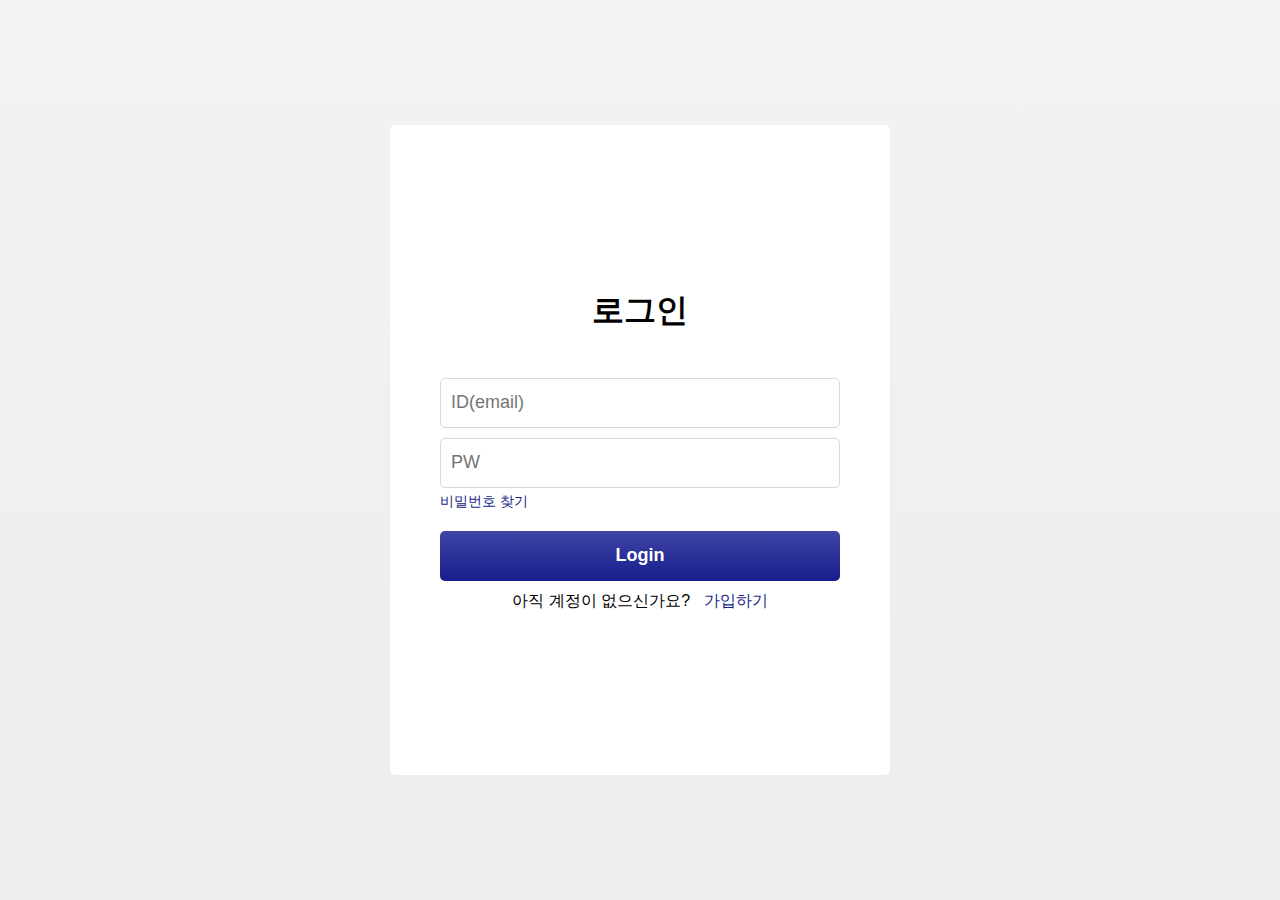
<file: Files/log_in.html>
<!DOCTYPE html>
<head>
    <meta charset="utf-8">
    <link rel="stylesheet" href="lib/css/style.css">
</head>
<body>
    <div id="login_wrap" class="wrap">
        <div>
            <h1>로그인</h1>
            <form method="post" class="form" action="login_ok.php" >
                <p><input type="text" name="email" placeholder="ID(email)"></p>
                <p><input type="password" name="pwd" placeholder="PW"></p>
                <p class="forgetpw"><a href="changepw.php">비밀번호 찾기</a></p>
                <p><input type="submit" value="Login" class="form_btn"></p>
            </form>
            <p class="signup_btn">아직 계정이 없으신가요? &nbsp; <a href="register.html">가입하기</a></p>
        </div>
    </div>
    </body>
</file>
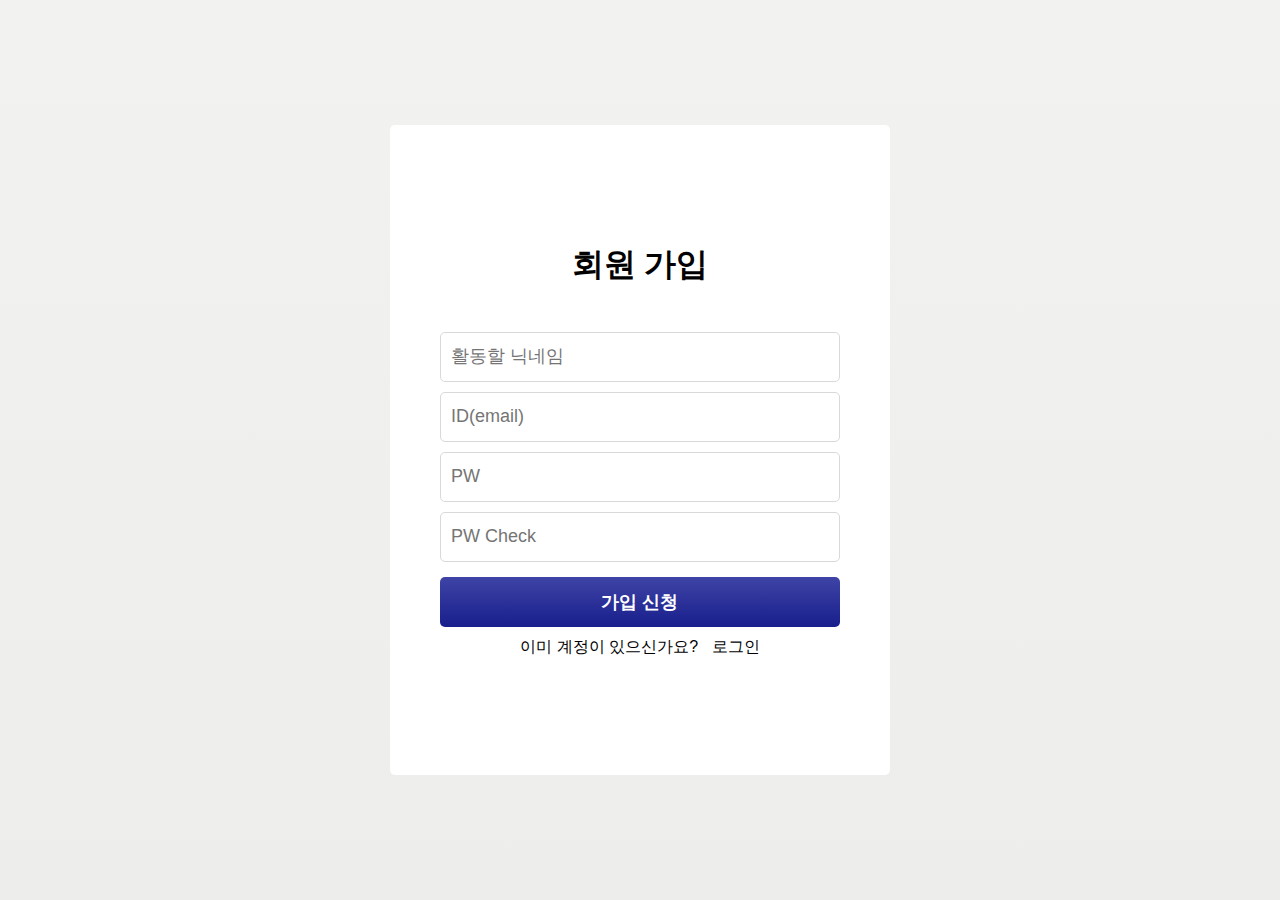
<file: Files/register.html>
<!DOCTYPE html>
<head>
    <meta charset="utf-8">
    <link rel="stylesheet" href="lib/css/style.css">
</head>
<body>
    <div id="signup_wrap" class="wrap">
        <div>
            <h1> 회원 가입 </h1>
            <form method="post" class="form" action="register.php" >
                <!-- <form action="register.php" method="post" class="form" onsubmit="return sendit()"> -->
                <p><input type="text" name="user_name" placeholder="활동할 닉네임"></p>
                <p><input type="text" name="email"  placeholder="ID(email)"></p>
                <p><input type="password" name="pwd" placeholder="PW"></p>
                <p><input type="password" name="pwcheck" placeholder="PW Check"></p>
                <!-- <p><input type="text" name="userphone" id="userphone" placeholder="Phone Number 000-0000-0000"></p> -->
                <!-- <p><input type="text" name="useremail" id="useremail" placeholder="E-mail"></p> -->
                <!-- <p class="interest"> -->
                    <!-- <label for="drive">Drive <input type="checkbox" name="interest[]" id="drive" value="Drive"></label> -->
                    <!-- <label for="movie">Movie <input type="checkbox" name="interest[]" id="movie" value="Movie"></label> -->
                    <!-- <label for="study">Study <input type="checkbox" name="interest[]" id="study" value="Study"></label> -->
                    <!-- <label for="game">Game <input type="checkbox" name="interest[]" id="game" value="Game"></label>  -->
                    <!-- <label for="health">Health <input type="checkbox" name="interest[]" id="health" value="Health"></label> -->
                    <!-- <label for="coding">Coding <input type="checkbox" name="interest[]" id="coding" value="Coding"></label> -->
                <!-- </p> -->
                <p><input type="submit" value="가입 신청" class="form_btn"></p>
            </form>
            <p class="signup_btn">이미 계정이 있으신가요? &nbsp; <a href="log_in.html">로그인</a></p>
        </div>
    </div>
    <!-- <script src="./lib/js/regist.js"></script> -->
</body>
</file>
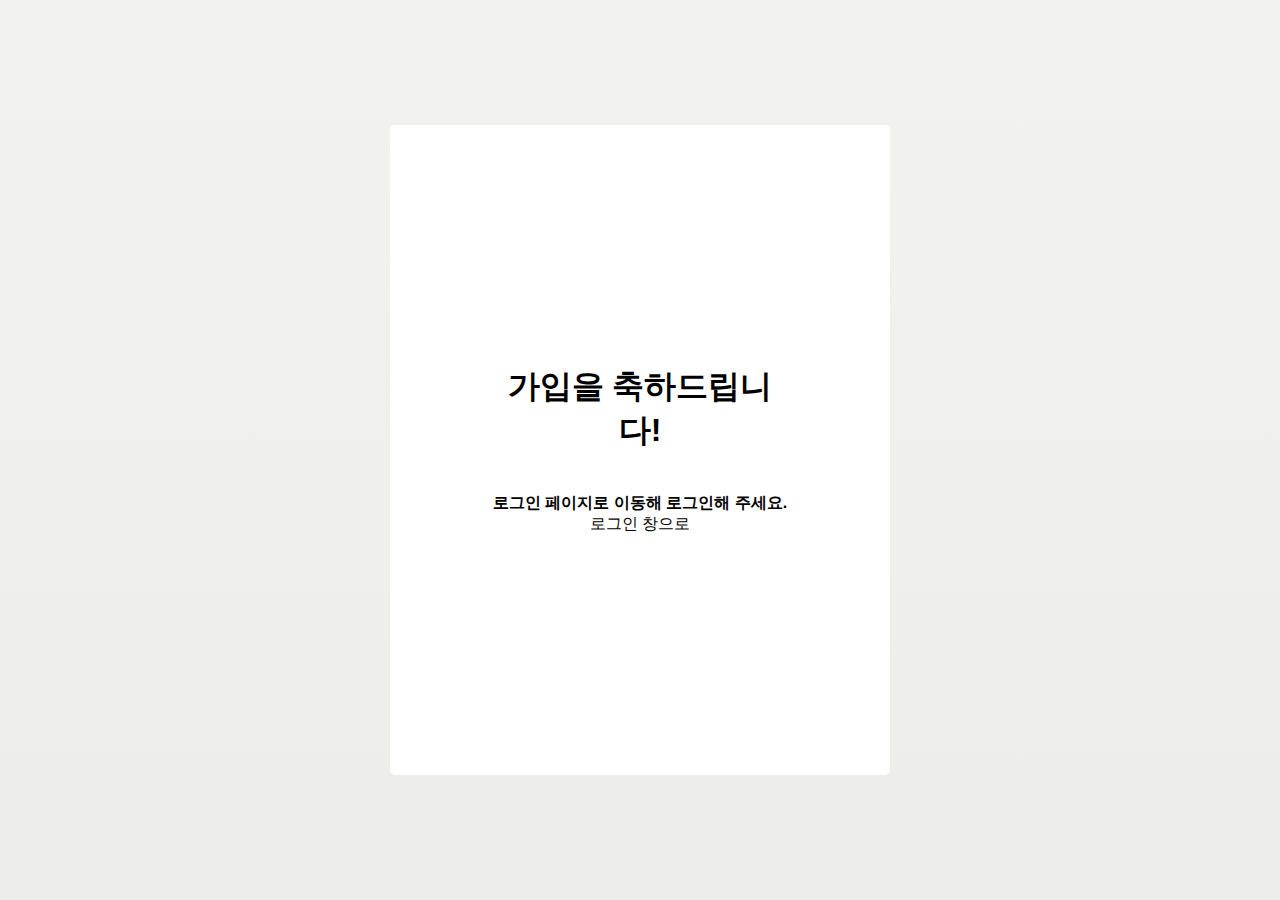
<file: Files/register_suc.html>
<!DOCTYPE html>
<head>
    <meta charset="utf-8">
    <link rel="stylesheet" href="lib/css/style.css">
</head>
<body>
    <div id="signup_suc_wrap" class="wrap">
        <div>
            <!-- <h3>님</h3> -->
            <h1>가입을 축하드립니다!</h1>
            <h4>로그인 페이지로 이동해 로그인해 주세요.</h4>
            <p class="signup_btn"> <a href="log_in.html">로그인 창으로</a></p>
        </div>
    </div>
    </body>
</file>
<file: Files/lib/css/style.css>
/* style.css */
* { padding: 0; margin: 0; }
a { text-decoration: none; color: #000; }

/* body 중앙 정렬 : html flex */

html { width: 100%; height: 100%; display: flex; 
    align-items: center; }

body { width: 100%; margin: 100 auto; text-align: center;
    background: linear-gradient(to bottom, #F2F2F0, #ededec);
    font-family:'Segoe UI', Tahoma, Geneva, Verdana, sans-serif }

.wrap { width: 500px; height: 650px; margin: 0 auto;
    background-color: #ffffff; border-radius: 5px; display: flex; 
    justify-content: center; align-items: center;}

.wrap > div { width: 100%; margin: 0 100px; }
h1 { margin-bottom: 40px; }

/* submit을 제외한 나머지 input 태그 적용 */
.wrap .form input:not(input[type='submit'], input[type='checkbox']) {
    border: 1px solid #d9d9d9; width: 400px; height: 50px;
    margin: 5px; padding-left: 10px; border-radius: 5px;
    box-sizing: border-box; font-size: 18px; }

#login_wrap .forgetpw { text-align: left; font-size: 14px;
    margin: 0 0 10px 10px; cursor: pointer; }
    
.wrap .form_btn { width: 400px; height: 50px;
    margin: 10px; border-radius: 5px; border: 0;
    background: linear-gradient(to bottom, #3F44A6, #181E8C);
    color: #ffffff; font-weight: bold; font-size: 18px;
    cursor: pointer; }
#login_wrap .forgetpw a, #login_wrap .signup_btn a { color:#181E8C; }
</file>
